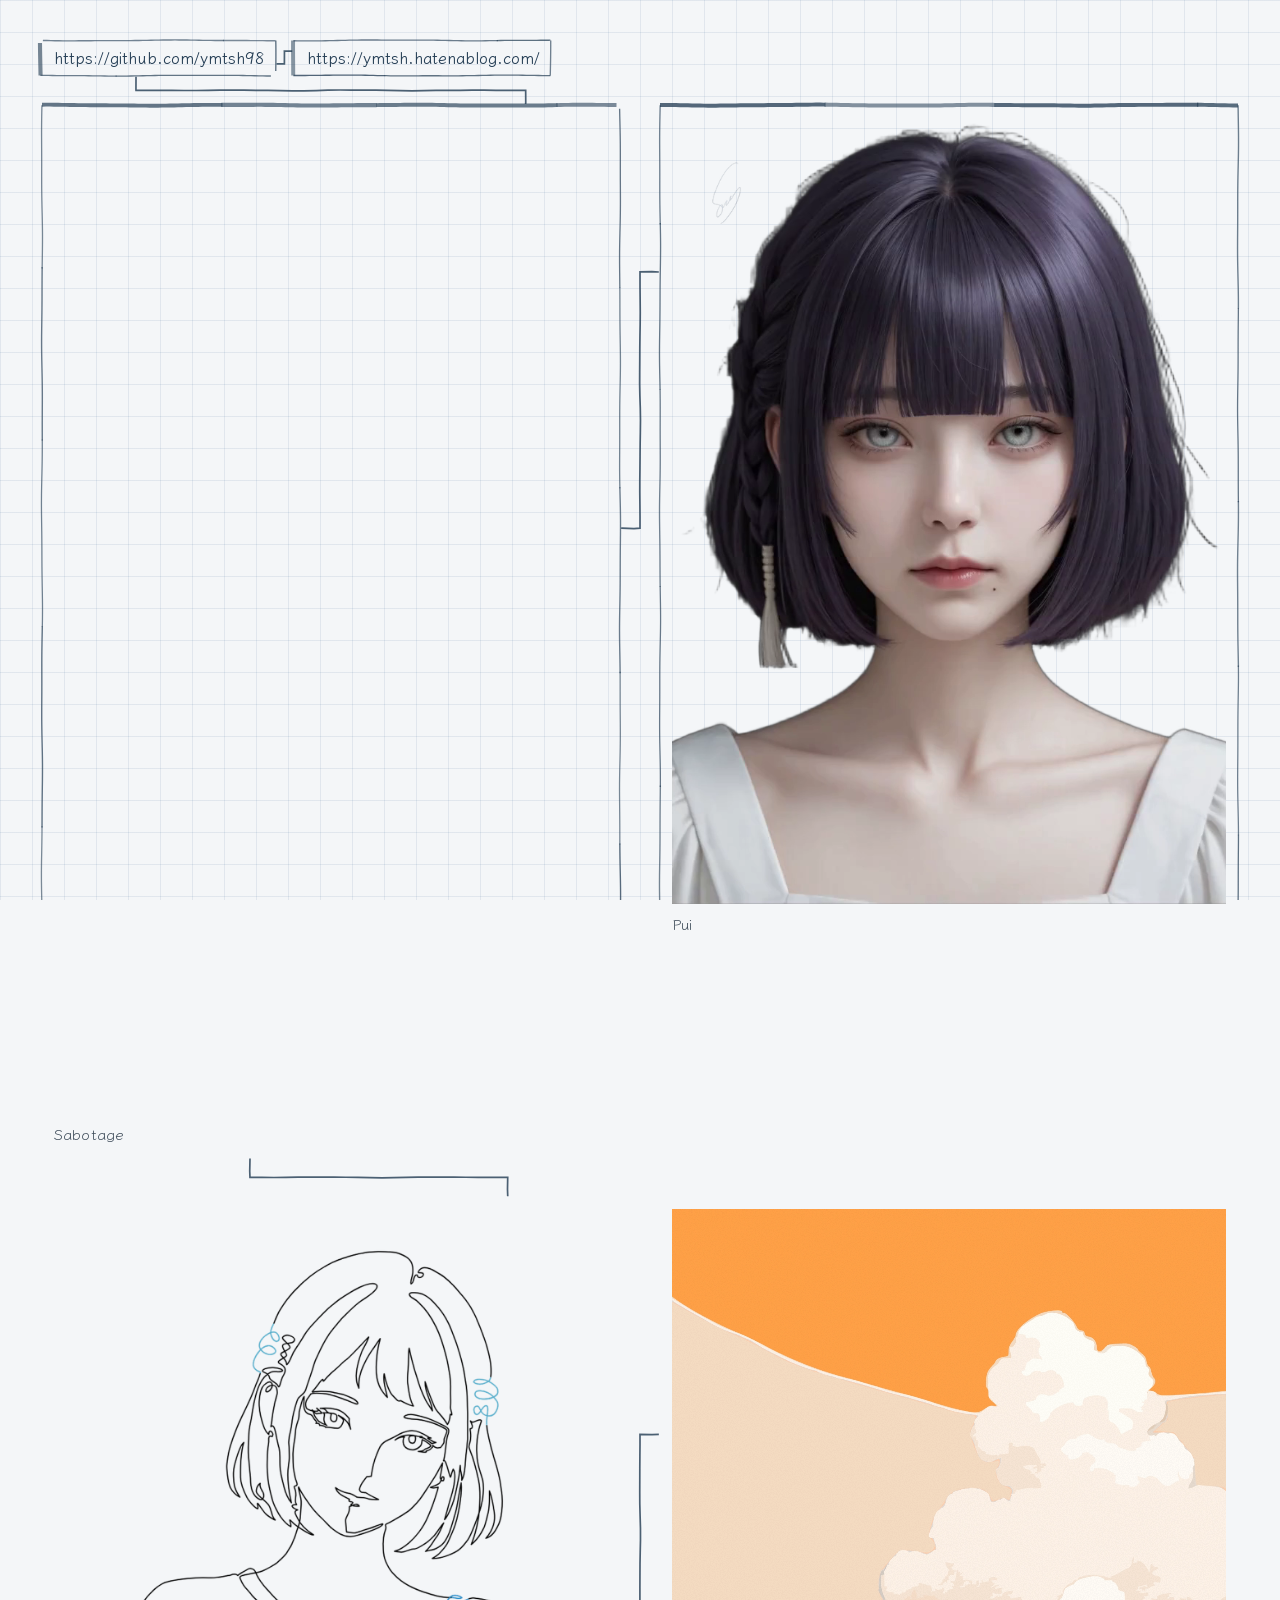
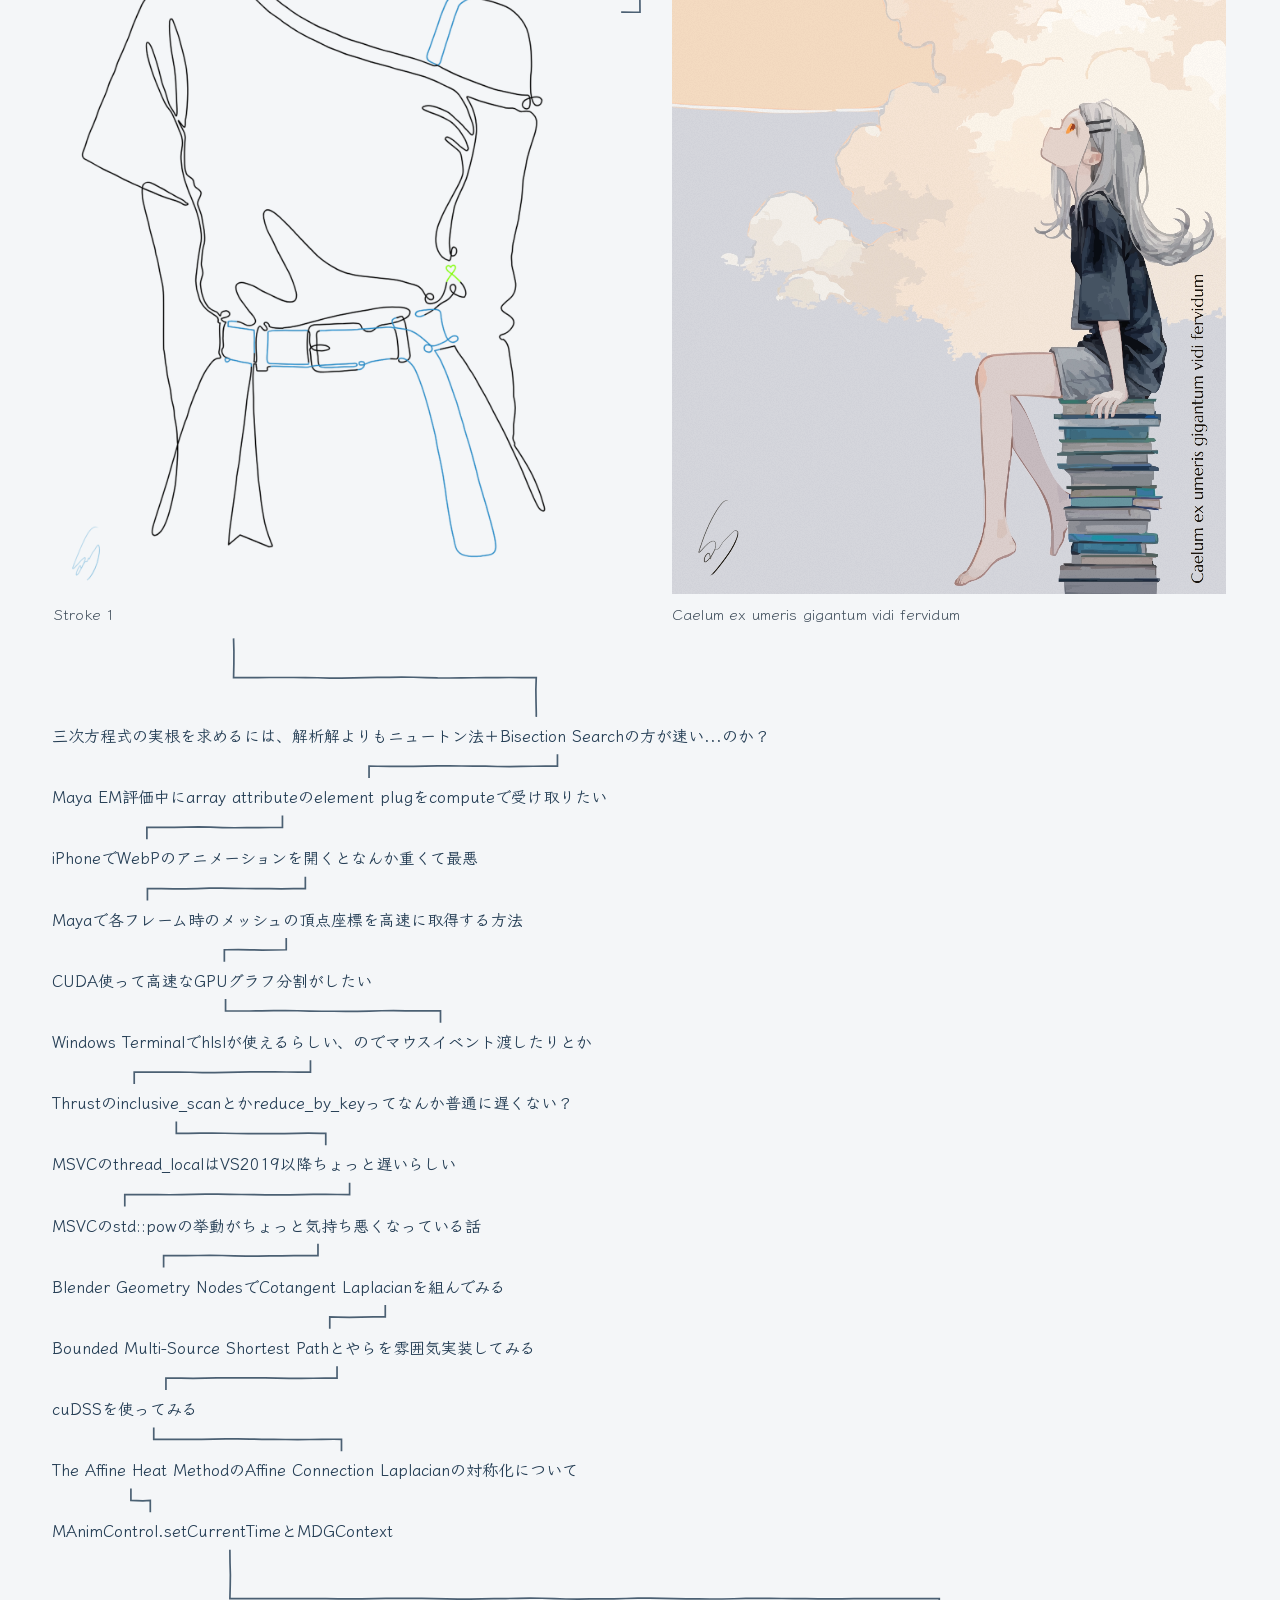
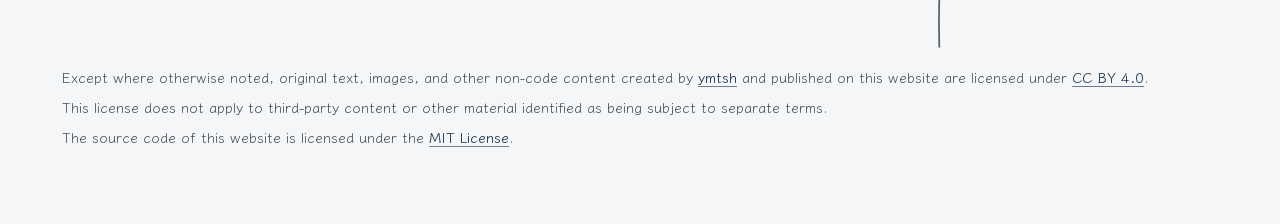
<file: index.html>
<!DOCTYPE html>
<html lang="ja">
<head>
  <meta charset="UTF-8">
  <meta name="viewport" content="width=device-width, initial-scale=1.0">
  <title>なんかそんな感じで</title>
  <link rel="preconnect" href="https://fonts.googleapis.com">
  <link rel="preconnect" href="https://fonts.gstatic.com" crossorigin>
  <link href="https://fonts.googleapis.com/css2?family=Klee+One:wght@400;600&display=swap" rel="stylesheet">
  <link rel="stylesheet" href="css/style.css?v=20261111-sabotage-9">
  <link rel="stylesheet" href="css/stroke1.css?v=20260803-effect-transition-4">
  <link rel="stylesheet" href="css/fervidum.css?v=20261113-webm-9">
  <link rel="stylesheet" href="css/pui.css?v=20261026-1">
  <script src="js/grid.js" defer></script>
  <script src="js/hand-drawn-frames.js?v=20260803-ballpoint-frames-4" defer></script>
  <script src="js/gallery-layout.js?v=20261113-video-2" defer></script>
  <script src="js/tools-menu.js?v=20260803-tools-menu-1" defer></script>
  <script src="js/box-connections.js?v=20260803-shared-connections-8" defer></script>
  <script src="js/stroke1.js?v=20261121-6" defer></script>
  <script src="js/fervidum.js?v=20261121-6" defer></script>
  <script src="js/pui.js?v=20261121-9" defer></script>
  <script src="images/2026/sabotage-first-frame.js?v=20261111-1" defer></script>
  <script src="js/sabotage.js?v=20261121-6" defer></script>
</head>
<body>
  <canvas class="handDrawnFrames" aria-hidden="true"></canvas>
  <div class="page">
    <nav class="profileLinks" aria-label="プロフィールリンク">
      <a href="https://github.com/ymtsh98" target="_blank" rel="noreferrer">https://github.com/ymtsh98</a>
      <a href="https://ymtsh.hatenablog.com/" target="_blank" rel="noreferrer">https://ymtsh.hatenablog.com/</a>
    </nav>
    <nav id="toolsMenu" class="toolsMenu" aria-label="ツール" hidden>
      <div class="blogLinks">
        <a href="tools/media/gif_webp_to_apng.html">GIF/WebP to APNG</a>
      </div>
    </nav>
    <main class="gallery">
      <article class="tile sabotageTile">
        <div class="image sabotage">
          <canvas class="sabotageView" role="img" aria-label="sabotage" hidden></canvas>
          <span class="puiViewerStatus" role="status" hidden>Loading Media ...</span>
        </div>
        <p class="photoNote">Sabotage</p>
      </article>
      <article class="tile puiTile">
        <div class="puiMedia">
          <video class="image pui"
                 src="images/2026/pui.webm"
                 preload="metadata"
                 muted
                 playsinline
                 aria-label="pui"></video>
          <canvas class="image puiDisplay" tabindex="0" aria-label="pui 4DGS"></canvas>
          <canvas class="puiViewer" aria-hidden="true" hidden></canvas>
          <span class="puiViewerStatus" role="status" hidden></span>
        </div>
        <p class="photoNote">Pui</p>
      </article>
      <article class="tile stroke1Tile">
        <img class="image stroke1"
             src="images/2026/stroke1.png"
             data-stroke-hover-src="images/2026/stroke1.apng"
             alt="Stroke 1">
        <p class="photoNote">Stroke 1</p>
      </article>
      <article class="tile fervidumTile">
        <div class="fervidumMedia">
          <img class="image fervidumPoster"
               src="images/2026/fervidum.webp"
               width="1350" height="2400" alt="fervidum">
          <video class="image fervidum"
                 data-fervidum-src="images/2026/fervidum.webm"
                 width="1350" height="2400"
                 preload="metadata" muted playsinline aria-hidden="true"></video>
        </div>
        <p class="photoNote">Caelum ex umeris gigantum vidi fervidum</p>
      </article>
    </main>
    <main class="gallery blogGallery">
      <nav class="blogLinks" aria-label="ブログリンク">
        <a href="blogs/2026/fast_poly_roots/index.html">三次方程式の実根を求めるには、解析解よりもニュートン法＋Bisection Searchの方が速い...のか？</a>
      </nav>
      <nav class="blogLinks" aria-label="ブログリンク">
        <a href="https://ymtsh.hatenablog.com/entry/2026/09/09/012059" target="_blank" rel="noreferrer">Maya EM評価中にarray attributeのelement plugをcomputeで受け取りたい</a>
      </nav>
      <nav class="blogLinks" aria-label="ブログリンク">
        <a href="https://ymtsh.hatenablog.com/entry/2026/08/03/020944" target="_blank" rel="noreferrer">iPhoneでWebPのアニメーションを開くとなんか重くて最悪</a>
      </nav>
      <nav class="blogLinks" aria-label="ブログリンク">
        <a href="https://ymtsh.hatenablog.com/entry/2026/07/27/233043" target="_blank" rel="noreferrer">Mayaで各フレーム時のメッシュの頂点座標を高速に取得する方法</a>
      </nav>
      <nav class="blogLinks" aria-label="ブログリンク">
        <a href="https://ymtsh.hatenablog.com/entry/2026/07/10/183621" target="_blank" rel="noreferrer">CUDA使って高速なGPUグラフ分割がしたい</a>
      </nav>
      <nav class="blogLinks" aria-label="ブログリンク">
        <a href="https://ymtsh.hatenablog.com/entry/2026/06/27/201225" target="_blank" rel="noreferrer">Windows Terminalでhlslが使えるらしい、のでマウスイベント渡したりとか</a>
      </nav>
      <nav class="blogLinks" aria-label="ブログリンク">
        <a href="https://ymtsh.hatenablog.com/entry/2026/06/24/232332" target="_blank" rel="noreferrer">Thrustのinclusive_scanとかreduce_by_keyってなんか普通に遅くない？</a>
      </nav>
      <nav class="blogLinks" aria-label="ブログリンク">
        <a href="https://ymtsh.hatenablog.com/entry/2025/12/03/000237" target="_blank" rel="noreferrer">MSVCのthread_localはVS2019以降ちょっと遅いらしい</a>
      </nav>
      <nav class="blogLinks" aria-label="ブログリンク">
        <a href="https://ymtsh.hatenablog.com/entry/2025/10/18/030516" target="_blank" rel="noreferrer">MSVCのstd::powの挙動がちょっと気持ち悪くなっている話</a>
      </nav>
      <nav class="blogLinks" aria-label="ブログリンク">
        <a href="https://ymtsh.hatenablog.com/entry/2025/08/22/004356" target="_blank" rel="noreferrer">Blender Geometry NodesでCotangent Laplacianを組んでみる</a>
      </nav>
      <nav class="blogLinks" aria-label="ブログリンク">
        <a href="https://ymtsh.hatenablog.com/entry/2025/08/17/215422" target="_blank" rel="noreferrer">Bounded Multi-Source Shortest Pathとやらを雰囲気実装してみる</a>
      </nav>
      <nav class="blogLinks" aria-label="ブログリンク">
        <a href="https://ymtsh.hatenablog.com/entry/2025/07/26/131420" target="_blank" rel="noreferrer">cuDSSを使ってみる</a>
      </nav>
      <nav class="blogLinks" aria-label="ブログリンク">
        <a href="https://ymtsh.hatenablog.com/entry/2025/07/26/003903" target="_blank" rel="noreferrer">The Affine Heat MethodのAffine Connection Laplacianの対称化について</a>
      </nav>
      <nav class="blogLinks" aria-label="ブログリンク">
        <a href="https://ymtsh.hatenablog.com/entry/2025/02/25/201658" target="_blank" rel="noreferrer">MAnimControl.setCurrentTimeとMDGContext</a>
      </nav>
    </main>
    <footer class="siteFooter">
      <p>Except where otherwise noted, original text, images, and other non-code content created by <a href="https://github.com/ymtsh98">ymtsh</a> and published on this website are licensed under <a href="https://creativecommons.org/licenses/by/4.0/" target="_blank" rel="license noreferrer">CC BY 4.0</a>.</p>
      <p>This license does not apply to third-party content or other material identified as being subject to separate terms.</p>
      <p>The source code of this website is licensed under the <a href="license.html">MIT License</a>.</p>
    </footer>
  </div>
</body>
</html>
</file>
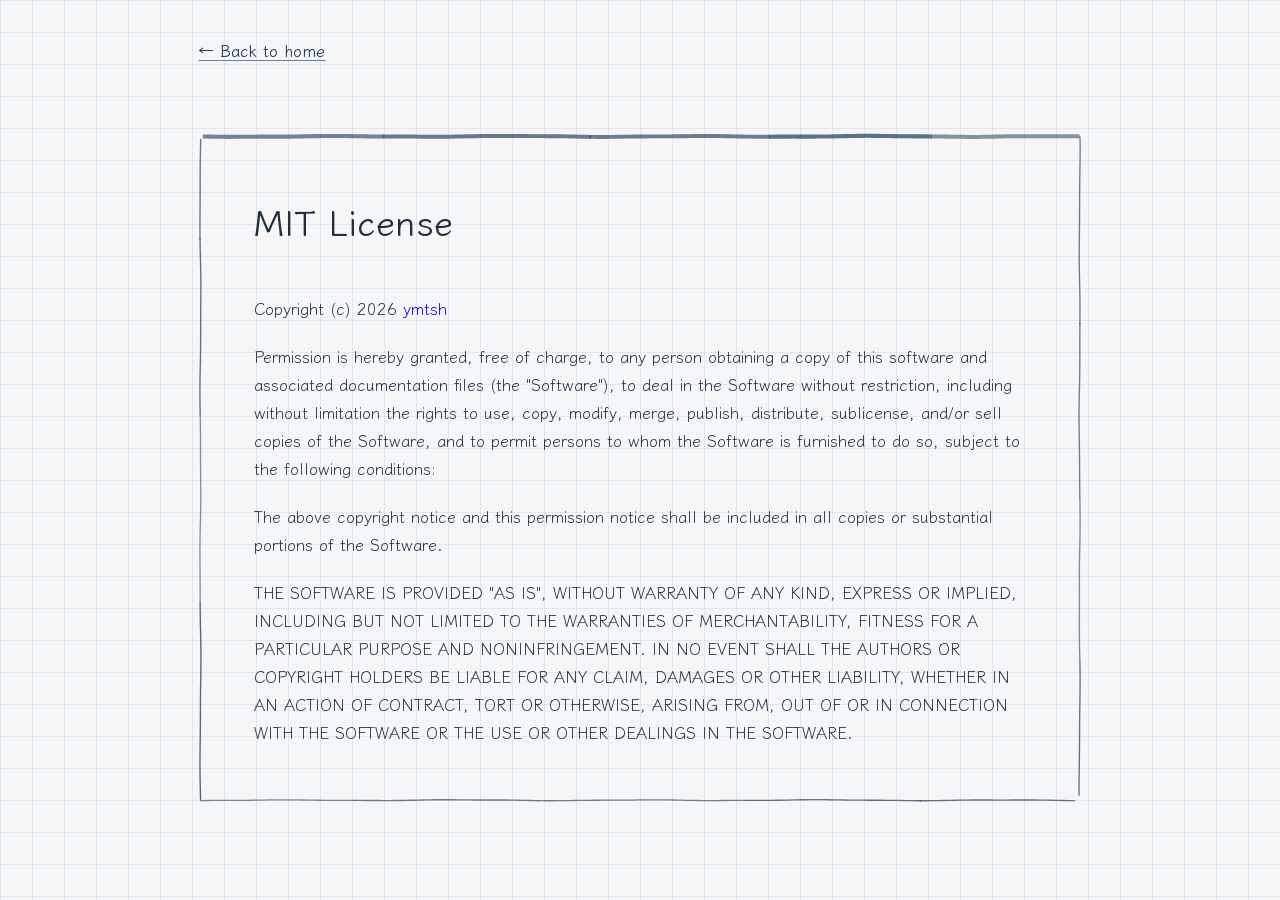
<file: license.html>
<!DOCTYPE html>
<html lang="en">
<head>
  <meta charset="UTF-8">
  <meta name="viewport" content="width=device-width, initial-scale=1.0">
  <title>MIT License</title>

  <link rel="preconnect" href="https://fonts.googleapis.com">
  <link rel="preconnect" href="https://fonts.gstatic.com" crossorigin>
  <link href="https://fonts.googleapis.com/css2?family=Klee+One:wght@400;600&display=swap" rel="stylesheet">
  <link rel="stylesheet" href="css/style.css?v=20260803-ballpoint-frames-3">
  <script src="js/hand-drawn-frames.js?v=20260803-ballpoint-frames-4" defer></script>
</head>
<body>
  <canvas class="handDrawnFrames" aria-hidden="true"></canvas>
  <main class="page licensePage">
    <a class="backLink" href="index.html">&larr; Back to home</a>
    <article class="licenseContent contentFrame">
      <h1>MIT License</h1>
      <p>Copyright (c) 2026 <a href="https://github.com/ymtsh98">ymtsh</a></p>
      <p>Permission is hereby granted, free of charge, to any person obtaining a copy of this software and associated documentation files (the "Software"), to deal in the Software without restriction, including without limitation the rights to use, copy, modify, merge, publish, distribute, sublicense, and/or sell copies of the Software, and to permit persons to whom the Software is furnished to do so, subject to the following conditions:</p>
      <p>The above copyright notice and this permission notice shall be included in all copies or substantial portions of the Software.</p>
      <p>THE SOFTWARE IS PROVIDED "AS IS", WITHOUT WARRANTY OF ANY KIND, EXPRESS OR IMPLIED, INCLUDING BUT NOT LIMITED TO THE WARRANTIES OF MERCHANTABILITY, FITNESS FOR A PARTICULAR PURPOSE AND NONINFRINGEMENT. IN NO EVENT SHALL THE AUTHORS OR COPYRIGHT HOLDERS BE LIABLE FOR ANY CLAIM, DAMAGES OR OTHER LIABILITY, WHETHER IN AN ACTION OF CONTRACT, TORT OR OTHERWISE, ARISING FROM, OUT OF OR IN CONNECTION WITH THE SOFTWARE OR THE USE OR OTHER DEALINGS IN THE SOFTWARE.</p>
    </article>
  </main>
</body>
</html>
</file>
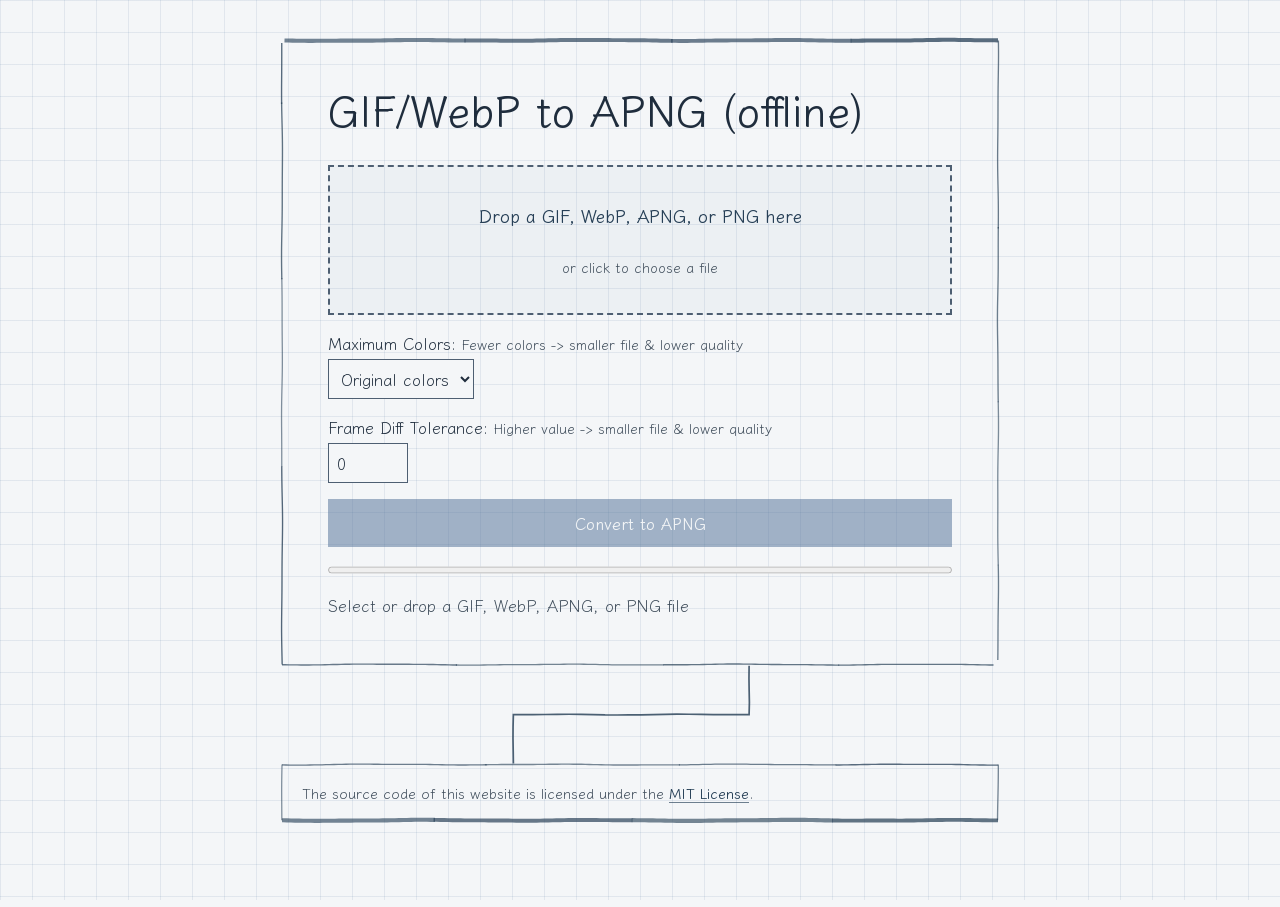
<file: tools/media/gif_webp_to_apng.html>
<!doctype html>
<html lang="en">
<head>
  <meta charset="utf-8">
  <meta name="viewport" content="width=device-width, initial-scale=1">
  <meta name="color-scheme" content="light">
  <title>GIF/WebP to APNG</title>
  <link rel="preconnect" href="https://fonts.googleapis.com">
  <link rel="preconnect" href="https://fonts.gstatic.com" crossorigin>
  <link href="https://fonts.googleapis.com/css2?family=Klee+One:wght@400;600&display=swap" rel="stylesheet">
  <link rel="stylesheet" href="../../css/style.css?v=20261115-apng-drop-file">
  <script src="../../js/box-connections.js?v=20260803-shared-connections-8" defer></script>
  <script src="../../js/hand-drawn-frames.js?v=20260803-ballpoint-frames-4" defer></script>
</head>
<body>
  <canvas class="handDrawnFrames" aria-hidden="true"></canvas>
  <div class="page toolPage">
    <main class="toolContent contentFrame">
      <h1>GIF/WebP to APNG (offline)</h1>
      <br />
      <div class="controls">
        <label id="dropZone" class="dropZone disabled" for="fileInput">
          <input id="fileInput" type="file" accept="image/gif,image/webp,image/png,image/apng,.gif,.webp,.png,.apng" disabled>
          <span class="dropTitle">Drop a GIF, WebP, APNG, or PNG here</span>
          <span class="dropHint">or click to choose a file</span>
        </label>
        <div class="encodingOptions">
          <div>
            <div><label for="colorLimit">Maximum Colors:</label> <span id="colorLimitHint">Fewer colors -&gt; smaller file & lower quality</span></div>
            <select id="colorLimit" aria-describedby="colorLimitHint" disabled>
              <option value="0">Original colors</option>
              <option value="256">256</option>
              <option value="128">128</option>
              <option value="64">64</option>
              <option value="32">32</option>
              <option value="16">16</option>
              <option value="8">8</option>
              <option value="4">4</option>
            </select>
          </div>
          <div>
            <div><label for="tolerance">Frame Diff Tolerance:</label> <span id="toleranceHint">Higher value -&gt; smaller file & lower quality</span></div>
            <input id="tolerance" type="number" min="0" max="255" step="1" value="0" aria-describedby="toleranceHint" disabled>
          </div>
        </div>
        <button id="convertButton" type="button" disabled>Convert to APNG</button>
        <progress id="progress" max="100" value="0"></progress>
      </div>

      <p id="status" role="status" aria-live="polite">Checking browser support</p>

      <section id="result" hidden>
        <img id="preview" alt="Converted APNG preview">
        <a id="downloadLink" class="download" download>Download APNG</a>
        <p id="details" class="details"></p>
      </section>
    </main>

    <footer class="siteFooter">
      <p>The source code of this website is licensed under the <a href="../../license.html">MIT License</a>.</p>
    </footer>
  </div>

  <script id="workerCode" type="text/worker">
    const encoder = new TextEncoder();
    const crcTable = makeCrcTable();
    const signature = new Uint8Array([
      137, 80, 78, 71, 13, 10, 26, 10
    ]);
    const colorBinCount = 1 + 17 * 32 ** 3;
    const filterCosts = Uint8Array.from({ length: 256 }, (_, value) => Math.min(value, 256 - value));
    const decodedFrameCacheBytes = 64 * 1024 * 1024;
    const rgbaCopyOptions = { format: "RGBA", colorSpace: "srgb" };
    let kernelsPromise;
    let rgbaCopySupport;

    async function loadKernels(url) {
      try {
        const response = await fetch(url);

        if (!response.ok) {
          return null;
        }

        const { instance } = await WebAssembly.instantiate(await response.arrayBuffer());
        return instance.exports;
      } catch {
        return null;
      }
    }

    function getKernelBuffer(kernels, size) {
      const offset = kernels.__heap_base.value;
      const required = offset + size - kernels.memory.buffer.byteLength;

      if (required > 0) {
        kernels.memory.grow(Math.ceil(required / 65536));
      }

      return offset;
    }

    function getUint24(view, offset) {
      return view.getUint8(offset)
        | view.getUint8(offset + 1) << 8
        | view.getUint8(offset + 2) << 16;
    }

    function getWebpInfo(buffer) {
      const data = new Uint8Array(buffer);
      const view = new DataView(buffer);
      const frames = [];
      let loop = 0;
      let offset = 12;

      while (offset + 8 <= data.length) {
        const name = String.fromCharCode(
          data[offset],
          data[offset + 1],
          data[offset + 2],
          data[offset + 3]
        );
        const size = view.getUint32(offset + 4, true);
        const start = offset + 8;

        if (name === "ANIM" && size >= 6) {
          loop = view.getUint16(start + 4, true);
        } else if (name === "ANMF" && size >= 16) {
          const flags = view.getUint8(start + 15);

          frames.push({
            x: getUint24(view, start) * 2,
            y: getUint24(view, start + 3) * 2,
            width: getUint24(view, start + 6) + 1,
            height: getUint24(view, start + 9) + 1,
            reset: (flags & 1) === 1
          });
        }

        offset += 8 + size + (size & 1);
      }

      return { loop, frames };
    }

    function getPngInfo(buffer) {
      const bytes = new Uint8Array(buffer);

      if (!signature.every((value, index) => bytes[index] === value)) {
        throw new Error("Invalid PNG file");
      }

      const view = new DataView(buffer);
      const delays = [];
      let frameCount = 0;
      let loop = 0;
      let hasPoster = false;

      for (let offset = signature.length; offset + 12 <= bytes.length;) {
        const length = view.getUint32(offset);
        const name = String.fromCharCode(...bytes.subarray(offset + 4, offset + 8));
        const start = offset + 8;
        const next = start + length + 4;

        if (next > bytes.length) {
          throw new Error("Incomplete PNG file");
        }

        if (name === "acTL" && length === 8) {
          frameCount = view.getUint32(start);
          loop = view.getUint32(start + 4);
        } else if (name === "fcTL" && length === 26) {
          delays.push([view.getUint16(start + 20), view.getUint16(start + 22)]);
        } else if (name === "IDAT" && frameCount && delays.length === 0) {
          hasPoster = true;
        } else if (name === "IEND") {
          break;
        }

        offset = next;
      }

      return { loop, frameCount, delays, hasPoster };
    }

    function skipGifBlocks(data, offset) {
      let next = offset;

      while (next < data.length) {
        const size = data[next];
        next += 1;

        if (size === 0) {
          break;
        }

        next += size;
      }

      return next;
    }

    function getGifInfo(buffer) {
      const data = new Uint8Array(buffer);
      const view = new DataView(buffer);
      const frames = [];
      let loop = 0;
      let disposal = 0;
      let offset = 13;
      const packed = data[10];

      if (packed & 0x80) {
        offset += 3 * 2 ** ((packed & 0x07) + 1);
      }

      while (offset < data.length) {
        const block = data[offset];

        if (block === 0x3b) {
          break;
        }

        if (block === 0x2c) {
          const x = view.getUint16(offset + 1, true);
          const y = view.getUint16(offset + 3, true);
          const width = view.getUint16(offset + 5, true);
          const height = view.getUint16(offset + 7, true);
          const imagePacked = data[offset + 9];

          frames.push({
            x,
            y,
            width,
            height,
            reset: disposal === 2 || disposal === 3
          });

          disposal = 0;
          offset += 10;

          if (imagePacked & 0x80) {
            offset += 3 * 2 ** ((imagePacked & 0x07) + 1);
          }

          offset += 1;
          offset = skipGifBlocks(data, offset);
          continue;
        }

        if (block === 0x21) {
          const label = data[offset + 1];

          if (label === 0xf9) {
            disposal = (data[offset + 3] >> 2) & 0x07;
            offset += 8;
            continue;
          }

          if (label === 0xff) {
            const size = data[offset + 2];
            const start = offset + 3;
            const name = String.fromCharCode(...data.subarray(start, start + size));
            let next = start + size;

            while (next < data.length) {
              const blockSize = data[next];
              next += 1;

              if (blockSize === 0) {
                break;
              }

              if (
                (name === "NETSCAPE2.0" || name === "ANIMEXTS1.0")
                && blockSize >= 3
                && data[next] === 1
              ) {
                const count = data[next + 1] | data[next + 2] << 8;
                loop = count === 0 ? 0 : count + 1;
              }

              next += blockSize;
            }

            offset = next;
            continue;
          }

          if (label === 0x01) {
            const size = data[offset + 2];
            offset = skipGifBlocks(data, offset + 3 + size);
            disposal = 0;
            continue;
          }

          offset = skipGifBlocks(data, offset + 2);
          continue;
        }

        break;
      }

      return { loop, frames };
    }

    function getFrameRect(index, frames, width, height) {
      if (index === 0 || !frames[index]) {
        return { x: 0, y: 0, width, height };
      }

      const current = frames[index];
      let left = current.x;
      let top = current.y;
      let right = current.x + current.width;
      let bottom = current.y + current.height;
      const previous = frames[index - 1];

      if (previous && previous.reset) {
        left = Math.min(left, previous.x);
        top = Math.min(top, previous.y);
        right = Math.max(right, previous.x + previous.width);
        bottom = Math.max(bottom, previous.y + previous.height);
      }

      left = Math.max(0, Math.min(left, width - 1));
      top = Math.max(0, Math.min(top, height - 1));
      right = Math.max(left + 1, Math.min(right, width));
      bottom = Math.max(top + 1, Math.min(bottom, height));

      return {
        x: left,
        y: top,
        width: right - left,
        height: bottom - top
      };
    }

    function makeCrcTable() {
      const table = new Uint32Array(256);

      for (let index = 0; index < 256; index += 1) {
        let value = index;

        for (let bit = 0; bit < 8; bit += 1) {
          value = value & 1
            ? 0xedb88320 ^ (value >>> 1)
            : value >>> 1;
        }

        table[index] = value >>> 0;
      }

      return table;
    }

    function getCrc(type, data) {
      let value = 0xffffffff;

      for (let index = 0; index < type.length; index += 1) {
        value = crcTable[(value ^ type[index]) & 0xff] ^ (value >>> 8);
      }

      for (let index = 0; index < data.length; index += 1) {
        value = crcTable[(value ^ data[index]) & 0xff] ^ (value >>> 8);
      }

      return (value ^ 0xffffffff) >>> 0;
    }

    function makeChunk(name, data) {
      const type = encoder.encode(name);
      const chunk = new Uint8Array(data.length + 12);
      const view = new DataView(chunk.buffer);

      view.setUint32(0, data.length);
      chunk.set(type, 4);
      chunk.set(data, 8);
      view.setUint32(data.length + 8, getCrc(type, data));

      return chunk;
    }

    function makeHeader(width, height, bitDepth, colorType) {
      const data = new Uint8Array(13);
      const view = new DataView(data.buffer);

      view.setUint32(0, width);
      view.setUint32(4, height);
      data[8] = bitDepth;
      data[9] = colorType;

      return makeChunk("IHDR", data);
    }

    function makeAnimation(frameCount, loop) {
      const data = new Uint8Array(8);
      const view = new DataView(data.buffer);

      view.setUint32(0, frameCount);
      view.setUint32(4, loop);

      return makeChunk("acTL", data);
    }

    function getGreatestDivisor(left, right) {
      let first = left;
      let second = right;

      while (second !== 0) {
        const next = first % second;
        first = second;
        second = next;
      }

      return first;
    }

    function getDelay(value) {
      const delay = Math.max(0, Math.round(value));

      if (delay <= 65535) {
        return [delay, 1000];
      }

      const divisor = getGreatestDivisor(delay, 1000);
      const numerator = delay / divisor;
      const denominator = 1000 / divisor;

      if (numerator <= 65535) {
        return [numerator, denominator];
      }

      const scaledDenominator = Math.max(1, Math.floor(65535 * 1000 / delay));
      const scaledNumerator = Math.min(65535, Math.round(delay * scaledDenominator / 1000));

      return [scaledNumerator, scaledDenominator];
    }

    function makeFrame(sequence, rect, delay, blend) {
      const data = new Uint8Array(26);
      const view = new DataView(data.buffer);

      view.setUint32(0, sequence);
      view.setUint32(4, rect.width);
      view.setUint32(8, rect.height);
      view.setUint32(12, rect.x);
      view.setUint32(16, rect.y);
      view.setUint16(20, delay[0]);
      view.setUint16(22, delay[1]);
      data[24] = 0;
      data[25] = blend;

      return makeChunk("fcTL", data);
    }

    function getDifferenceRect(previous, current, width, height, tolerance) {
      const previousWords = new Uint32Array(previous.buffer, previous.byteOffset, previous.length / 4);
      const currentWords = new Uint32Array(current.buffer, current.byteOffset, current.length / 4);
      let left = width;
      let top = height;
      let right = -1;
      let bottom = -1;

      for (let y = 0; y < height; y += 1) {
        const row = y * width;

        for (let x = 0; x < width; x += 1) {
          const index = row + x;
          const offset = index * 4;

          if (
            previousWords[index] !== currentWords[index]
            && (tolerance === 0
              || Math.abs(previous[offset] - current[offset]) > tolerance
              || Math.abs(previous[offset + 1] - current[offset + 1]) > tolerance
              || Math.abs(previous[offset + 2] - current[offset + 2]) > tolerance
              || Math.abs(previous[offset + 3] - current[offset + 3]) > tolerance)
          ) {
            left = Math.min(left, x);
            top = Math.min(top, y);
            right = Math.max(right, x);
            bottom = Math.max(bottom, y);
          }
        }
      }

      if (right < 0) {
        return null;
      }

      return {
        x: left,
        y: top,
        width: right - left + 1,
        height: bottom - top + 1
      };
    }

    function getColor(pixels, offset) {
      return (pixels[offset] | pixels[offset + 1] << 8
        | pixels[offset + 2] << 16 | pixels[offset + 3] << 24) >>> 0;
    }

    function getColorBin(color) {
      const alpha = color >>> 24;

      if (alpha === 0) {
        return 0;
      }

      const alphaBin = alpha === 255 ? 16 : alpha >> 4;
      return 1 + ((alphaBin << 15) | ((color >>> 3 & 31) << 10)
        | ((color >>> 11 & 31) << 5) | (color >>> 19 & 31));
    }

    function addColorToBins(bins, color, count) {
      const key = getColorBin(color);
      const { counts, red, green, blue, alpha, keys } = bins;

      if (counts[key] === 0) {
        keys.push(key);
      }

      counts[key] += count;
      red[key] += (color & 255) * count;
      green[key] += (color >>> 8 & 255) * count;
      blue[key] += (color >>> 16 & 255) * count;
      alpha[key] += (color >>> 24) * count;
    }

    function collectColors(histogram, pixels) {
      const words = new Uint32Array(pixels.buffer, pixels.byteOffset, pixels.length / 4);
      let { exact, bins } = histogram;
      let index = 0;

      while (exact && index < words.length) {
        const start = index;
        const word = words[index];
        index += 1;

        while (index < words.length && words[index] === word) {
          index += 1;
        }

        const color = getColor(pixels, start * 4);
        exact.set(color, (exact.get(color) || 0) + index - start);

        if (exact.size > 65536) {
          bins = {
            counts: new Float64Array(colorBinCount),
            red: new Float64Array(colorBinCount),
            green: new Float64Array(colorBinCount),
            blue: new Float64Array(colorBinCount),
            alpha: new Float64Array(colorBinCount),
            keys: []
          };

          for (const [entry, count] of exact) {
            addColorToBins(bins, entry, count);
          }

          exact = null;
          histogram.exact = null;
          histogram.bins = bins;
        }
      }

      while (index < words.length) {
        const start = index;
        const word = words[index];
        index += 1;

        while (index < words.length && words[index] === word) {
          index += 1;
        }

        addColorToBins(bins, getColor(pixels, start * 4), index - start);
      }
    }

    function makeColorBox(entries) {
      const sums = [0, 0, 0, 0];
      const squares = [0, 0, 0, 0];
      let count = 0;

      for (const entry of entries) {
        count += entry.count;

        for (let channel = 0; channel < 4; channel += 1) {
          const value = entry.channels[channel];
          sums[channel] += value * entry.count;
          squares[channel] += value * value * entry.count;
        }
      }

      const mean = sums.map((sum) => sum / count);
      let axis = 0;
      let score = -1;

      if (entries.length > 1) {
        for (let channel = 0; channel < 4; channel += 1) {
          const weight = channel === 3 ? 4 : 1;
          const variance = (squares[channel] - sums[channel] * mean[channel]) * weight;

          if (variance > score) {
            axis = channel;
            score = variance;
          }
        }
      }

      return { entries, count, color: getColor(mean.map(Math.round), 0), axis, score };
    }

    function quantizeColors(entries, limit) {
      const groups = [[], [], []];

      for (const entry of entries) {
        const alpha = entry.channels[3];
        const group = alpha === 0 ? 0 : alpha === 255 ? 2 : 1;
        groups[group].push(entry);
      }

      const boxes = groups.filter((group) => group.length > 0).map(makeColorBox);

      while (boxes.length < limit) {
        let split = -1;
        let bestScore = -1;

        for (let index = 0; index < boxes.length; index += 1) {
          if (boxes[index].score > bestScore) {
            split = index;
            bestScore = boxes[index].score;
          }
        }

        if (split < 0) {
          break;
        }

        const { entries, count, axis } = boxes[split];
        entries.sort((left, right) => left.channels[axis] - right.channels[axis]);
        let cut = 1;
        let leftCount = entries[0].count;

        while (cut < entries.length - 1 && leftCount < count / 2) {
          leftCount += entries[cut].count;
          cut += 1;
        }

        boxes[split] = makeColorBox(entries.slice(0, cut));
        boxes.push(makeColorBox(entries.slice(cut)));
      }

      return boxes;
    }

    async function buildPalette(decoder, frameCount, canvas, context, limit, kernels, poster) {
      const histogram = { exact: new Map(), bins: null };
      let frames = null;
      kernels?.resetHistogram();

      function collect(pixels) {
        if (kernels) {
          const offset = getKernelBuffer(kernels, pixels.byteLength);
          new Uint8Array(kernels.memory.buffer, offset, pixels.byteLength).set(pixels);
          kernels.collectPixels(offset, pixels.length / 4);
        } else {
          collectColors(histogram, pixels);
        }
      }

      if (poster) {
        collect(poster.pixels);
      }

      for (let index = 0; index < frameCount; index += 1) {
        report(index / frameCount / 2, index, frameCount, "palette");
        const frame = await readFrame(decoder, index, canvas, context);
        const { pixels } = frame;

        if (index === 0 && pixels.byteLength * frameCount <= decodedFrameCacheBytes) {
          frames = [];
        }

        frames?.push(frame);
        collect(pixels);
      }

      const { colors, mapColor } = kernels
        ? readKernelPalette(kernels, limit)
        : getJavaScriptPalette(histogram, limit);
      const unique = [...new Set(colors)].sort((left, right) => (left >>> 24) - (right >>> 24));
      const count = unique.length;
      const bitDepth = count <= 2 ? 1 : count <= 4 ? 2 : count <= 16 ? 4 : 8;
      const indices = new Map(unique.map((color, index) => [color, index]));

      return { palette: { colors: unique, mapColor, indices, bitDepth }, frames };
    }

    function readKernelPalette(kernels, limit) {
      const signedSize = kernels.getHistogramSize();
      const size = Math.abs(signedSize);
      const mapped = signedSize < 0 || size > limit;
      const colorBytes = limit * 4;
      const mappingBytes = mapped ? size * 8 : 0;
      const workspaceBytes = mapped ? kernels.getPaletteWorkspaceSize() : 0;
      const offset = getKernelBuffer(kernels, colorBytes + mappingBytes + workspaceBytes);
      const mappingOffset = offset + colorBytes;
      const count = kernels.buildPalette(limit, offset, mappingOffset, mappingOffset + mappingBytes);
      const colors = new Uint32Array(kernels.memory.buffer, offset, count);
      let mapColor = null;

      if (mapped) {
        const mapping = new Uint32Array(kernels.memory.buffer, mappingOffset, size * 2);

        if (signedSize < 0) {
          const lookup = new Uint32Array(colorBinCount);

          for (let index = 0; index < mapping.length; index += 2) {
            lookup[mapping[index]] = mapping[index + 1];
          }

          mapColor = (color) => lookup[getColorBin(color)];
        } else {
          const lookup = new Map();

          for (let index = 0; index < mapping.length; index += 2) {
            lookup.set(mapping[index], mapping[index + 1]);
          }

          mapColor = (color) => lookup.get(color);
        }
      }

      return { colors, mapColor };
    }

    function getJavaScriptPalette(histogram, limit) {
      const { exact, bins } = histogram;
      let colors;
      let mapColor = null;

      if (exact && exact.size <= limit) {
        colors = exact.keys();
      } else {
        const entries = exact
          ? Array.from(exact, ([key, count]) => ({
            key,
            count,
            channels: [key & 255, key >>> 8 & 255, key >>> 16 & 255, key >>> 24]
          }))
          : bins.keys.map((key) => {
            const count = bins.counts[key];
            const channels = [bins.red[key], bins.green[key], bins.blue[key], bins.alpha[key]];
            return { key, count, channels: channels.map((sum) => sum / count) };
          });

        const boxes = quantizeColors(entries, limit);
        colors = boxes.map((box) => box.color);

        if (exact) {
          const lookup = new Map();

          for (const box of boxes) {
            for (const entry of box.entries) {
              lookup.set(entry.key, box.color);
            }
          }

          mapColor = (color) => lookup.get(color);
        } else {
          const lookup = new Uint32Array(colorBinCount);

          for (const box of boxes) {
            for (const entry of box.entries) {
              lookup[entry.key] = box.color;
            }
          }

          mapColor = (color) => lookup[getColorBin(color)];
        }
      }

      return { colors, mapColor };
    }

    function applyPalette(pixels, mapColor) {
      for (let offset = 0; offset < pixels.length; offset += 4) {
        const color = mapColor(getColor(pixels, offset));
        pixels[offset] = color & 255;
        pixels[offset + 1] = color >>> 8 & 255;
        pixels[offset + 2] = color >>> 16 & 255;
        pixels[offset + 3] = color >>> 24;
      }
    }

    function appendPalette(chunks, colors) {
      const rgb = new Uint8Array(colors.length * 3);
      const alpha = new Uint8Array(colors.length);
      let alphaLength = 0;

      for (let index = 0; index < colors.length; index += 1) {
        const color = colors[index];
        rgb[index * 3] = color & 255;
        rgb[index * 3 + 1] = color >>> 8 & 255;
        rgb[index * 3 + 2] = color >>> 16 & 255;
        alpha[index] = color >>> 24;

        if (alpha[index] !== 255) {
          alphaLength = index + 1;
        }
      }

      chunks.push(makeChunk("PLTE", rgb));

      if (alphaLength) {
        chunks.push(makeChunk("tRNS", alpha.subarray(0, alphaLength)));
      }
    }

    function packIndices(pixels, width, height, rowSize, palette) {
      const { bitDepth, indices } = palette;
      const packed = new Uint8Array(rowSize * height);

      for (let y = 0; y < height; y += 1) {
        for (let x = 0; x < width; x += 1) {
          const index = indices.get(getColor(pixels, (y * width + x) * 4));
          const bit = x * bitDepth;
          packed[y * rowSize + (bit >> 3)] |= index << (8 - bitDepth - (bit & 7));
        }
      }

      return packed;
    }

    function getPaeth(left, up, corner) {
      const value = left + up - corner;
      const leftDistance = Math.abs(value - left);
      const upDistance = Math.abs(value - up);
      const cornerDistance = Math.abs(value - corner);

      if (leftDistance <= upDistance && leftDistance <= cornerDistance) {
        return left;
      }

      return upDistance <= cornerDistance ? up : corner;
    }

    function getFilteredValue(filter, value, left, up, corner) {
      if (filter === 0) {
        return value;
      }

      if (filter === 1) {
        return value - left;
      }

      if (filter === 2) {
        return value - up;
      }

      if (filter === 3) {
        return value - Math.floor((left + up) / 2);
      }

      return value - getPaeth(left, up, corner);
    }

    function selectFilter(source, offset, rowSize, byteStride) {
      const previous = offset - rowSize;
      let none = 0;
      let sub = 0;
      let up = 0;
      let average = 0;
      let paeth = 0;

      for (let index = 0; index < rowSize; index += 1) {
        const value = source[offset + index];
        const left = index < byteStride ? 0 : source[offset + index - byteStride];
        const above = previous < 0 ? 0 : source[previous + index];
        const corner = previous < 0 || index < byteStride
          ? 0
          : source[previous + index - byteStride];

        none += filterCosts[value];
        sub += filterCosts[(value - left) & 255];
        up += filterCosts[(value - above) & 255];
        average += filterCosts[(value - ((left + above) >> 1)) & 255];
        paeth += filterCosts[(value - getPaeth(left, above, corner)) & 255];
      }

      const lowest = Math.min(none, sub, up, average, paeth);
      return [none, sub, up, average, paeth].indexOf(lowest);
    }

    function makeFiltered(source, rowSize, height, byteStride) {
      const adaptive = new Uint8Array((rowSize + 1) * height);
      const sub = new Uint8Array(adaptive.length);
      let allSub = true;

      for (let row = 0; row < height; row += 1) {
        const offset = row * rowSize;
        const previous = offset - rowSize;
        const output = row * (rowSize + 1);
        const filter = selectFilter(source, offset, rowSize, byteStride);
        adaptive[output] = filter;
        sub[output] = 1;
        allSub &&= filter === 1;

        for (let index = 0; index < rowSize; index += 1) {
          const value = source[offset + index];
          const left = index < byteStride ? 0 : source[offset + index - byteStride];
          sub[output + index + 1] = value - left;

          const up = previous < 0 ? 0 : source[previous + index];
          const corner = previous < 0 || index < byteStride
            ? 0
            : source[previous + index - byteStride];

          adaptive[output + index + 1] = getFilteredValue(
            filter,
            value,
            left,
            up,
            corner
          );
        }
      }

      return { adaptive, sub: allSub ? null : sub };
    }

    async function compressData(data) {
      const stream = new CompressionStream("deflate");
      const writer = stream.writable.getWriter();
      const compressed = new Response(stream.readable).arrayBuffer();
      const [, buffer] = await Promise.all([writer.write(data).then(() => writer.close()), compressed]);
      return new Uint8Array(buffer);
    }

    async function runCompression(event) {
      try {
        const compressed = await compressData(event.data);
        postMessage(compressed, [compressed.buffer]);
      } catch {
        postMessage(null);
      }
    }

    function createCompressionWorker() {
      const source = compressData.toString() + "\nself.onmessage = " + runCompression.toString();
      const url = URL.createObjectURL(new Blob([source], { type: "text/javascript" }));

      try {
        return new Worker(url);
      } catch {
        return null;
      } finally {
        URL.revokeObjectURL(url);
      }
    }

    function compressInWorker(worker, data) {
      return new Promise((resolve) => {
        worker.onmessage = (event) => resolve(event.data);
        worker.onerror = () => resolve(null);
        worker.onmessageerror = () => resolve(null);

        try {
          const buffer = data.slice().buffer;
          worker.postMessage(buffer, [buffer]);
        } catch {
          resolve(null);
        }
      });
    }

    function filterWithKernels(kernels, source, rowSize, height, byteStride) {
      const outputSize = (rowSize + 1) * height;
      const offset = getKernelBuffer(kernels, source.byteLength + outputSize * 2);
      const adaptiveOffset = offset + source.byteLength;
      const subOffset = adaptiveOffset + outputSize;
      const buffer = kernels.memory.buffer;
      new Uint8Array(buffer, offset, source.byteLength).set(source);
      const allSub = kernels.filterRows(offset, rowSize, height, byteStride, adaptiveOffset, subOffset);

      return {
        adaptive: new Uint8Array(buffer, adaptiveOffset, outputSize),
        sub: allSub ? null : new Uint8Array(buffer, subOffset, outputSize)
      };
    }

    async function compressFrame(frame, rowSize, height, byteStride, kernels, compression) {
      const { adaptive, sub } = kernels
        ? filterWithKernels(kernels, frame, rowSize, height, byteStride)
        : makeFiltered(frame, rowSize, height, byteStride);
      let pending = null;

      if (sub && sub.byteLength >= 64 * 1024 && navigator.hardwareConcurrency > 1) {
        if (compression.worker === undefined) {
          compression.worker = createCompressionWorker();
        }

        if (compression.worker) {
          pending = compressInWorker(compression.worker, sub);
        }
      }

      const primary = await compressData(adaptive);

      if (!sub) {
        return primary;
      }

      let alternative = pending ? await pending : null;

      if (!alternative) {
        if (pending) {
          compression.worker.terminate();
          compression.worker = null;
        }

        alternative = await compressData(sub);
      }

      return primary.length <= alternative.length ? primary : alternative;
    }

    function appendImage(chunks, data) {
      const size = 1024 * 1024;

      for (let offset = 0; offset < data.length; offset += size) {
        chunks.push(makeChunk("IDAT", data.subarray(offset, offset + size)));
      }
    }

    function appendFrame(chunks, data, sequence) {
      const size = 1024 * 1024;
      let next = sequence;

      for (let offset = 0; offset < data.length; offset += size) {
        const part = data.subarray(offset, offset + size);
        const frame = new Uint8Array(part.length + 4);
        const view = new DataView(frame.buffer);

        view.setUint32(0, next);
        frame.set(part, 4);
        chunks.push(makeChunk("fdAT", frame));
        next += 1;
      }

      return next;
    }

    function report(value, index, total, phase) {
      postMessage({
        action: "progress",
        value,
        index,
        total,
        phase
      });
    }

    async function supportsRgbaCopy() {
      let sample;

      try {
        sample = new VideoFrame(new Uint8Array([17, 29, 71, 255]), {
          format: "BGRA",
          codedWidth: 1,
          codedHeight: 1,
          timestamp: 0
        });
        const pixel = new Uint8Array(4);
        await sample.copyTo(pixel, rgbaCopyOptions);
        return pixel[0] === 71 && pixel[1] === 29 && pixel[2] === 17 && pixel[3] === 255;
      } catch {
        return false;
      } finally {
        sample?.close();
      }
    }

    async function readPixels(image, canvas, context) {
      const width = image.displayWidth;
      const height = image.displayHeight;
      const rect = image.visibleRect;
      rgbaCopySupport ??= supportsRgbaCopy();

      if (rect?.width === width && rect.height === height && !image.rotation && !image.flip
        && await rgbaCopySupport) {
        try {
          const pixels = new Uint8Array(width * height * 4);
          await image.copyTo(pixels, rgbaCopyOptions);
          return pixels;
        } catch {}
      }

      if (canvas.width !== width || canvas.height !== height) {
        canvas.width = width;
        canvas.height = height;
      } else {
        context.clearRect(0, 0, width, height);
      }

      context.drawImage(image, 0, 0, width, height);
      const { data } = context.getImageData(0, 0, width, height);

      for (let offset = 0; offset < data.length; offset += 4) {
        if (data[offset + 3] === 0) {
          data[offset] = 0;
          data[offset + 1] = 0;
          data[offset + 2] = 0;
        }
      }

      return data;
    }

    async function readFrame(decoder, index, canvas, context) {
      const { image } = await decoder.decode({ frameIndex: index, completeFramesOnly: true });

      try {
        return {
          width: image.displayWidth,
          height: image.displayHeight,
          delay: Math.round((image.duration || 0) / 1000),
          pixels: await readPixels(image, canvas, context)
        };
      } finally {
        image.close();
      }
    }

    async function readPoster(buffer, canvas, context) {
      const bytes = new Uint8Array(buffer);
      const view = new DataView(buffer);
      const parts = [signature];

      for (let offset = signature.length; offset + 12 <= bytes.length;) {
        const next = offset + view.getUint32(offset) + 12;
        const name = String.fromCharCode(...bytes.subarray(offset + 4, offset + 8));

        if (name !== "acTL" && name !== "fcTL" && name !== "fdAT") {
          parts.push(bytes.subarray(offset, next));
        }

        if (name === "IEND") {
          break;
        }

        offset = next;
      }

      const data = await new Blob(parts).arrayBuffer();
      const decoder = new ImageDecoder({ data, type: "image/png", transfer: [data] });

      try {
        return await readFrame(decoder, 0, canvas, context);
      } finally {
        decoder.close();
      }
    }

    function copyRect(current, previous, width, rect, updatePrevious) {
      const rowSize = rect.width * 4;
      const pixels = new Uint8Array(rowSize * rect.height);

      for (let y = 0; y < rect.height; y += 1) {
        const offset = ((rect.y + y) * width + rect.x) * 4;
        const row = current.subarray(offset, offset + rowSize);
        pixels.set(row, y * rowSize);

        if (updatePrevious) {
          previous.set(row, offset);
        }
      }

      return pixels;
    }

    async function encodePng(decoder, frameCount, info, colorLimit, tolerance, kernels, compression, source) {
      const chunks = [signature];
      const animated = frameCount > 1 || Boolean(info.frameCount);
      const canvas = new OffscreenCanvas(1, 1);
      const context = canvas.getContext("2d", { willReadFrequently: true });
      let poster = info.hasPoster ? await readPoster(source, canvas, context) : null;
      const { palette, frames } = colorLimit
        ? await buildPalette(decoder, frameCount, canvas, context, colorLimit, kernels, poster)
        : { palette: null, frames: null };
      const start = palette ? 0.5 : 0;
      const bitDepth = palette?.bitDepth ?? 8;
      let sequence = 0;
      let width = 0;
      let height = 0;
      let previous = null;

      function compressPixels(pixels, width, height) {
        const rowSize = palette ? Math.ceil(width * bitDepth / 8) : width * 4;
        const bytes = palette ? packIndices(pixels, width, height, rowSize, palette) : pixels;
        return compressFrame(bytes, rowSize, height, palette ? 1 : 4, kernels, compression);
      }

      for (let index = 0; index < frameCount; index += 1) {
        const progress = start + (1 - start) * index / frameCount;
        if (!frames) {
          report(progress, index, frameCount, "decode");
        }
        const { width: frameWidth, height: frameHeight, delay, pixels: current } =
          frames ? frames[index] : await readFrame(decoder, index, canvas, context);

        if (frames) {
          frames[index] = null;
        }

        if (index === 0) {
          width = frameWidth;
          height = frameHeight;
          chunks.push(makeHeader(width, height, bitDepth, palette ? 3 : 6));

          if (palette) {
            appendPalette(chunks, palette.colors);
          }

          if (animated) {
            chunks.push(makeAnimation(frameCount, info.loop));
          }

          if (poster) {
            if (palette?.mapColor) {
              applyPalette(poster.pixels, palette.mapColor);
            }

            appendImage(chunks, await compressPixels(poster.pixels, width, height));
            poster = null;
          }
        }

        if (palette?.mapColor) {
          applyPalette(current, palette.mapColor);
        }

        let rect = {
          x: 0,
          y: 0,
          width,
          height
        };
        let blend = 0;
        let pixels = current;

        if (previous) {
          const difference = getDifferenceRect(previous, current, width, height, tolerance);

          if (difference) {
            rect = difference;
            pixels = copyRect(current, previous, width, rect, tolerance > 0);
          } else {
            rect = {
              x: 0,
              y: 0,
              width: 1,
              height: 1
            };
            blend = palette ? 0 : 1;
            pixels = palette ? previous.subarray(0, 4) : new Uint8Array(4);
          }
        }

        if (animated) {
          chunks.push(makeFrame(sequence, rect, info.delays?.[index] ?? getDelay(delay), blend));
          sequence += 1;
        }

        report(progress, index, frameCount, "encode");
        const compressed = await compressPixels(pixels, rect.width, rect.height);

        if (!previous || tolerance === 0) {
          previous = current;
        }

        report(start + (1 - start) * (index + 1) / frameCount, index, frameCount, "encoded");

        if (index === 0 && !info.hasPoster) {
          appendImage(chunks, compressed);
        } else {
          sequence = appendFrame(chunks, compressed, sequence);
        }
      }

      chunks.push(makeChunk("IEND", new Uint8Array()));
      report(1, frameCount - 1, frameCount, "finish");

      return {
        blob: new Blob(chunks, { type: "image/png" }),
        width,
        height,
        animated
      };
    }

    async function getSupport() {
      const imageDecoder = "ImageDecoder" in self;
      const compressionStream = "CompressionStream" in self;
      const offscreenCanvas = "OffscreenCanvas" in self;
      let gif = false;
      let webp = false;
      let png = false;

      if (imageDecoder) {
        gif = await ImageDecoder.isTypeSupported("image/gif");
        webp = await ImageDecoder.isTypeSupported("image/webp");
        png = await ImageDecoder.isTypeSupported("image/png");
      }

      postMessage({
        action: "support",
        imageDecoder,
        compressionStream,
        offscreenCanvas,
        gif,
        webp,
        png
      });
    }

    async function convertFile(file, type, colorLimit, tolerance, kernelsUrl) {
      postMessage({ action: "reading" });

      kernelsPromise ??= loadKernels(kernelsUrl);
      const buffer = await file.arrayBuffer();
      const info = type === "image/gif"
        ? getGifInfo(buffer)
        : type === "image/webp" ? getWebpInfo(buffer) : getPngInfo(buffer);
      const decoder = new ImageDecoder({
        data: buffer,
        type,
        preferAnimation: true,
        transfer: info.hasPoster ? [] : [buffer]
      });
      const compression = {};

      try {
        await decoder.tracks.ready;
        await decoder.completed;

        const frameCount = decoder.tracks.selectedTrack.frameCount;

        if (info.frameCount && (frameCount !== info.frameCount || info.delays.length !== frameCount)) {
          throw new Error("Could not decode all APNG frames");
        }

        const kernels = await kernelsPromise;
        const encoded = await encodePng(decoder, frameCount, info, colorLimit, tolerance, kernels, compression, buffer);

        postMessage({
          action: "complete",
          blob: encoded.blob,
          width: encoded.width,
          height: encoded.height,
          frameCount,
          animated: encoded.animated,
          loop: info.loop
        });
      } finally {
        compression.worker?.terminate();
        decoder.close();
      }
    }

    self.addEventListener("message", async (event) => {
      const data = event.data;

      if (data.action === "support") {
        await getSupport();
      } else if (data.action === "convert") {
        try {
          await convertFile(data.file, data.type, data.colorLimit, data.tolerance, data.kernelsUrl);
        } catch (error) {
          postMessage({ action: "error", message: error.message });
        }
      }
    });
  </script>
  <script>
    const fileInput = document.getElementById("fileInput");
    const dropZone = document.getElementById("dropZone");
    const dropTitle = dropZone.querySelector(".dropTitle");
    const dropHint = dropZone.querySelector(".dropHint");
    const defaultDropTitle = dropTitle.textContent;
    const colorLimit = document.getElementById("colorLimit");
    const tolerance = document.getElementById("tolerance");
    const convertButton = document.getElementById("convertButton");
    const progress = document.getElementById("progress");
    const status = document.getElementById("status");
    const result = document.getElementById("result");
    const preview = document.getElementById("preview");
    const downloadLink = document.getElementById("downloadLink");
    const details = document.getElementById("details");
    const workerCode = document.getElementById("workerCode");

    let outputUrl = "";
    let worker = null;
    const supportedTypes = new Set();
    let dragDepth = 0;

    function formatBytes(size) {
      if (size < 1024) {
        return `${size} B`;
      }

      if (size < 1024 * 1024) {
        return `${(size / 1024).toFixed(1)} KB`;
      }

      return `${(size / 1024 / 1024).toFixed(1)} MB`;
    }

    function formatLoop(loop) {
      return loop === 0 ? "infinite loop" : `${loop} play${loop === 1 ? "" : "s"}`;
    }

    function makeName(name) {
      if (/\.a?png$/i.test(name)) {
        return name;
      }

      const base = name.replace(/\.(gif|webp)$/i, "");
      return `${base || "output"}.png`;
    }

    function getType(file) {
      if (file.type === "image/gif" || /\.gif$/i.test(file.name)) {
        return "image/gif";
      }

      if (file.type === "image/webp" || /\.webp$/i.test(file.name)) {
        return "image/webp";
      }

      if (file.type === "image/png" || file.type === "image/apng" || /\.a?png$/i.test(file.name)) {
        return "image/png";
      }

      return "";
    }

    function getLabel(type) {
      return type === "image/gif" ? "GIF" : type === "image/webp" ? "WebP" : "PNG";
    }

    function resetResult() {
      if (outputUrl) {
        URL.revokeObjectURL(outputUrl);
        outputUrl = "";
      }

      preview.removeAttribute("src");
      downloadLink.removeAttribute("href");
      result.hidden = true;
      details.textContent = "";
      progress.value = 0;
    }

    function setEnabled(enabled) {
      fileInput.disabled = !enabled;
      colorLimit.disabled = !enabled;
      tolerance.disabled = !enabled;
      dropZone.classList.toggle("disabled", !enabled);
      convertButton.disabled = !enabled || !fileInput.files[0];
    }

    function updateProgress(data) {
      progress.value = data.value * 100;

      if (data.phase === "palette") {
        status.textContent = `Analyzing colors in frame ${data.index + 1} of ${data.total}`;
      } else if (data.phase === "decode") {
        status.textContent = `Decoding frame ${data.index + 1} of ${data.total}`;
      } else if (data.phase === "encode" || data.phase === "encoded") {
        status.textContent = `Encoding frame ${data.index + 1} of ${data.total}`;
      } else {
        status.textContent = "Finishing PNG";
      }
    }

    function completeConversion(data) {
      const file = fileInput.files[0];

      outputUrl = URL.createObjectURL(data.blob);
      preview.src = outputUrl;
      downloadLink.href = outputUrl;
      downloadLink.download = makeName(file.name);
      downloadLink.textContent = data.animated ? "Download APNG" : "Download PNG";
      details.textContent = data.animated
        ? `${data.width} x ${data.height} | ${data.frameCount} frame${data.frameCount === 1 ? "" : "s"} | ${formatLoop(data.loop)} | ${formatBytes(file.size)} to ${formatBytes(data.blob.size)}`
        : `${data.width} x ${data.height} | 1 frame | ${formatBytes(file.size)} to ${formatBytes(data.blob.size)}`;
      result.hidden = false;

      progress.value = 100;
      status.textContent = data.animated
        ? "Conversion complete"
        : "The input has one frame, so the output is a regular PNG";
      setEnabled(true);
    }

    function applySupport(data) {
      if (!data.imageDecoder) {
        status.textContent = "This browser does not support ImageDecoder in Web Workers";
        return;
      }

      if (!data.offscreenCanvas) {
        status.textContent = "This browser does not support OffscreenCanvas in Web Workers";
        return;
      }

      if (!data.compressionStream) {
        status.textContent = "This browser does not support CompressionStream in Web Workers";
        return;
      }

      for (const format of ["gif", "webp", "png"]) {
        if (data[format]) {
          supportedTypes.add(`image/${format}`);
        }
      }

      if (!supportedTypes.size) {
        status.textContent = "This browser cannot decode GIF, WebP, or PNG with ImageDecoder";
        return;
      }

      setEnabled(true);
      status.textContent = "Select or drop a GIF, WebP, APNG, or PNG file";
    }

    function handleWorkerMessage(event) {
      const data = event.data;

      if (data.action === "support") {
        applySupport(data);
      } else if (data.action === "reading") {
        const file = fileInput.files[0];
        status.textContent = `Reading ${getLabel(getType(file))}`;
      } else if (data.action === "progress") {
        updateProgress(data);
      } else if (data.action === "complete") {
        completeConversion(data);
      } else if (data.action === "error") {
        status.textContent = data.message || "Conversion failed";
        status.classList.add("error");
        setEnabled(true);
      }
    }

    function initialize() {
      if (!window.isSecureContext) {
        status.textContent = "This tool requires HTTPS or localhost";
        return;
      }

      const workerUrl = URL.createObjectURL(new Blob(
        [workerCode.textContent],
        { type: "text/javascript" }
      ));

      worker = new Worker(workerUrl);
      URL.revokeObjectURL(workerUrl);
      worker.addEventListener("message", handleWorkerMessage);
      worker.postMessage({ action: "support" });
    }

    dropZone.addEventListener("dragenter", (event) => {
      event.preventDefault();

      if (fileInput.disabled) {
        return;
      }

      dragDepth += 1;
      dropZone.classList.add("dragging");
    });

    dropZone.addEventListener("dragover", (event) => {
      event.preventDefault();
    });

    dropZone.addEventListener("dragleave", (event) => {
      event.preventDefault();

      if (fileInput.disabled) {
        return;
      }

      dragDepth = Math.max(0, dragDepth - 1);

      if (dragDepth === 0) {
        dropZone.classList.remove("dragging");
      }
    });

    dropZone.addEventListener("drop", (event) => {
      event.preventDefault();
      dragDepth = 0;
      dropZone.classList.remove("dragging");

      if (fileInput.disabled || event.dataTransfer.files.length === 0) {
        return;
      }

      const transfer = new DataTransfer();
      transfer.items.add(event.dataTransfer.files[0]);
      fileInput.files = transfer.files;
      fileInput.dispatchEvent(new Event("change"));
    });

    fileInput.addEventListener("change", () => {
      resetResult();

      const file = fileInput.files[0];
      const type = file ? getType(file) : "";
      const supported = supportedTypes.has(type);
      const valid = Boolean(file && type && supported);
      const invalid = Boolean(file && (!type || !supported));

      dropZone.classList.toggle("selected", valid);
      dropZone.classList.toggle("error", invalid);
      dropHint.hidden = valid;
      status.classList.toggle("error", invalid);
      convertButton.classList.toggle("error", invalid);
      convertButton.disabled = !valid;

      if (!valid) {
        dropTitle.textContent = defaultDropTitle;
      }

      if (!file) {
        status.textContent = "Select or drop a GIF, WebP, APNG, or PNG file";
      } else if (!type) {
        const error = document.createElement("span");
        const name = document.createTextNode(file.name);
        const message = document.createTextNode(" — Only GIF, WebP, APNG, and PNG files are supported");

        error.className = "fileError";
        error.textContent = "✕";
        error.setAttribute("aria-label", "Unsupported file");
        status.replaceChildren(error, name, message);
      } else if (!supported) {
        const error = document.createElement("span");
        const name = document.createTextNode(file.name);
        const message = document.createTextNode(` — This browser cannot decode ${getLabel(type)} with ImageDecoder`);

        error.className = "fileError";
        error.textContent = "✕";
        error.setAttribute("aria-label", "Unsupported file");
        status.replaceChildren(error, name, message);
      } else {
        const check = document.createElement("span");
        const name = document.createTextNode(` ${file.name} (${formatBytes(file.size)})`);

        check.className = "fileCheck";
        check.textContent = "✓";
        check.setAttribute("aria-label", "File selected");
        dropTitle.replaceChildren(check, name);
        status.textContent = "";
      }
    });

    function normalizeTolerance() {
      const value = Math.min(Number(tolerance.max), Math.max(Number(tolerance.min), Math.round(tolerance.valueAsNumber || 0)));
      tolerance.valueAsNumber = value;
      return value;
    }

    tolerance.addEventListener("change", normalizeTolerance);

    convertButton.addEventListener("click", () => {
      const file = fileInput.files[0];

      if (!file) {
        return;
      }

      resetResult();
      setEnabled(false);
      status.classList.remove("error");
      status.textContent = `Reading ${getLabel(getType(file))}`;

      worker.postMessage({
        action: "convert",
        file,
        type: getType(file),
        colorLimit: Number(colorLimit.value),
        tolerance: normalizeTolerance(),
        kernelsUrl: new URL("apng-kernels.wasm", window.location.href).href
      });
    });

    initialize();
  </script>
</body>
</html>
</file>
<file: css/style.css>
* {
  box-sizing: border-box;
}

.siteFooter {
  position: relative;
  z-index: 1;
  max-width: 1200px;
  margin: clamp(48px, 8vw, 96px) auto 0;
  padding: 18px 22px;
  color: var(--muted-ink);
  font-size: clamp(0.76rem, 1.15vw, 0.9rem);
  line-height: 1.65;
}

.siteFooter::before {
  position: absolute;
  inset: 1px;
  z-index: -1;
  content: "";
  pointer-events: none;
  border-style: solid;
  border-width: 5px 1px 2px 1px;
  border-color: #3d4b5c #526174 #303d4d #596778;
  transform: rotate(0.1deg);
}

.siteFooter p {
  margin: 0;
}

.siteFooter p + p {
  margin-top: 0.45em;
}

.siteFooter a,
.backLink {
  color: var(--link-ink);
  font-weight: 600;
  text-decoration: underline;
  text-decoration-color: rgba(38, 63, 86, 0.65);
  text-decoration-thickness: 1px;
  text-underline-offset: 3px;
}

.siteFooter a:hover,
.siteFooter a:focus-visible,
.backLink:hover,
.backLink:focus-visible {
  color: var(--accent-ink);
  text-decoration-color: currentColor;
}

.licensePage {
  max-width: 960px;
  margin: 0 auto;
}

.licenseContent {
  position: relative;
  margin-top: clamp(32px, 6vw, 72px);
  padding: clamp(24px, 5vw, 56px);
  line-height: 1.75;
}

.contentFrame {
  position: relative;
  isolation: isolate;
}

.contentFrame::before,
.tile::before {
  position: absolute;
  inset: 2px;
  content: "";
  pointer-events: none;
  border-style: solid;
  border-width: 3px 1px 2px 2px;
  border-color: #3d4b5c #526174 #303d4d #596778;
  transform: rotate(-0.15deg);
}

.contentFrame::before {
  z-index: -1;
}

.licenseContent h1 {
  margin: 0 0 1.2em;
  font-size: clamp(1.5rem, 4vw, 2.2rem);
}

.licenseContent p {
  margin: 1.25em 0 0;
}

.toolPage {
  max-width: 960px;
  margin: 0 auto;
}

.toolContent {
  width: min(720px, 100%);
  margin: 0 auto;
  padding: clamp(24px, 5vw, 48px);
}

.toolContent h1 {
  margin: 0 0 8px;
  font-size: clamp(1.75rem, 5vw, 2.625rem);
  line-height: 1.1;
}

.toolContent p {
  line-height: 1.6;
}

.toolContent .note {
  margin: 0 0 24px;
  color: var(--muted-ink);
}

.toolContent .controls {
  display: grid;
  gap: 16px;
}

.toolContent .encodingOptions {
  display: grid;
  gap: 16px;
}

.toolContent .encodingOptions > div {
  display: grid;
  justify-items: start;
  gap: 4px;
}

.toolContent .encodingOptions span {
  color: var(--muted-ink);
  font-size: 0.875rem;
}

.toolContent .encodingOptions select,
.toolContent .encodingOptions input {
  min-height: 40px;
  padding: 4px 8px;
  border: 1px solid var(--connector);
  background: var(--canvas);
  color: inherit;
  font: inherit;
}

.toolContent .encodingOptions input {
  inline-size: 5em;
}

.toolContent .dropZone {
  position: relative;
  display: grid;
  place-items: center;
  gap: 6px;
  min-height: 150px;
  padding: 24px;
  border: 2px dashed var(--connector);
  color: var(--link-ink);
  background: rgba(106, 137, 171, 0.06);
  text-align: center;
  cursor: pointer;
  transition: border-color 160ms ease, background-color 160ms ease, color 160ms ease;
}

.toolContent .dropZone:hover,
.toolContent .dropZone:focus-within,
.toolContent .dropZone.dragging {
  border-color: var(--accent-ink);
  color: var(--accent-ink);
  background: rgba(140, 62, 52, 0.1);
}

.toolContent .dropZone.selected {
  border-style: solid;
}

.toolContent .dropZone.error {
  border-style: dashed;
  border-color: #a33b3b;
  color: #8f2f2f;
  background: rgba(163, 59, 59, 0.08);
}

.toolContent .dropZone.disabled {
  cursor: not-allowed;
  opacity: 0.55;
}

.toolContent .dropTitle {
  font-size: 1.125rem;
  font-weight: 600;
  overflow-wrap: anywhere;
}

.toolContent .dropHint {
  color: var(--muted-ink);
  font-size: 0.875rem;
}

.toolContent .fileCheck {
  margin-right: 6px;
  color: #2f7d4a;
  font-weight: 600;
}

.toolContent .fileError {
  margin-right: 6px;
  color: #a33b3b;
  font-weight: 600;
}

.toolContent #status.error {
  color: #8f2f2f;
}

.toolContent input[type="file"] {
  position: absolute;
  inset: 0;
  width: 100%;
  height: 100%;
  opacity: 0;
  cursor: inherit;
}

.toolContent button,
.toolContent .download {
  min-height: 46px;
  padding: 12px 18px;
  border: 0;
  font: inherit;
  font-weight: 600;
  text-align: center;
  text-decoration: none;
  cursor: pointer;
}

.toolContent button {
  color: var(--canvas);
  background: #4e6f95;
}

.toolContent button:not(:disabled):hover {
  background: #3f5f82;
}

.toolContent button.error {
  background: #a33b3b;
}

.toolContent button:focus-visible,
.toolContent .download:focus-visible {
  outline: 3px solid rgba(78, 111, 149, 0.3);
  outline-offset: 3px;
}

.toolContent button.error:focus-visible {
  outline-color: rgba(163, 59, 59, 0.3);
}

.toolContent button:disabled {
  cursor: not-allowed;
  opacity: 0.5;
}

.toolContent progress {
  width: 100%;
  height: 14px;
  accent-color: #4e6f95;
}

.toolContent #status {
  min-height: 26px;
  margin: 16px 0 0;
  color: var(--muted-ink);
  overflow-wrap: anywhere;
}

.toolContent #result {
  margin-top: 24px;
  padding-top: 24px;
  border-top: 1px solid var(--connector);
}

.toolContent #preview {
  display: block;
  max-width: 100%;
  max-height: 480px;
  margin: 0 auto 16px;
  border: 1px solid var(--connector);
  background-image:
    linear-gradient(45deg, rgba(106, 137, 171, 0.18) 25%, transparent 25%),
    linear-gradient(-45deg, rgba(106, 137, 171, 0.18) 25%, transparent 25%),
    linear-gradient(45deg, transparent 75%, rgba(106, 137, 171, 0.18) 75%),
    linear-gradient(-45deg, transparent 75%, rgba(106, 137, 171, 0.18) 75%);
  background-position: 0 0, 0 8px, 8px -8px, -8px 0;
  background-size: 16px 16px;
}

.toolContent .download {
  display: block;
  color: var(--canvas);
  background: var(--link-ink);
}

.toolContent .details {
  margin: 12px 0 0;
  color: var(--muted-ink);
  font-size: 0.875rem;
}

.toolPage .siteFooter {
  max-width: 720px;
}

:root {
  --canvas: #f4f6f8;
  --connector: #4e5f72;
  --grid-line: rgba(106, 137, 171, 0.14);
  --grid-line-restore: rgba(78, 111, 149, 0.5);
  --grid-size: 32px;
  --grid-offset-x: 0px;
  --grid-offset-y: 0px;
  --connection-min-endpoint-offset: 12px;
  --ink: #1f2d3d;
  --link-ink: #263f56;
  --muted-ink: #3c4a58;
  --accent-ink: #8c3e34;
}

html,
body {
  margin: 0;
  min-height: 100%;
}

body {
  min-height: 100vh;
  overflow-x: hidden;
  color: var(--ink);
  background-color: var(--canvas);
  background-image:
    linear-gradient(var(--grid-line) 1px, transparent 1px),
    linear-gradient(90deg, var(--grid-line) 1px, transparent 1px);
  background-size: var(--grid-size) var(--grid-size);
  background-position: var(--grid-offset-x) var(--grid-offset-y);
  background-attachment: fixed;
  font-family: "Klee One", "Yu Kyokasho", "Yu Gothic UI", "Hiragino Sans", system-ui, sans-serif;
}

/* The original CSS borders remain as a fallback until the pen-drawn strokes are ready. */
.handDrawnFrames {
  position: fixed;
  inset: 0;
  z-index: 2;
  display: block;
  width: 100vw;
  height: 100vh;
  height: 100dvh;
  pointer-events: none;
  transition: opacity 160ms linear;
}

body.handDrawnFramesReady .profileLinks a::before,
body.handDrawnFramesReady .profileLinks button::before,
body.handDrawnFramesReady .blogLinks::before,
body.handDrawnFramesReady .tile::before,
body.handDrawnFramesReady .siteFooter::before,
body.handDrawnFramesReady .contentFrame::before {
  opacity: 0;
}

a {
  text-decoration: none;
}

.boxConnections {
  position: absolute;
  top: 0;
  left: 0;
  z-index: 1;
  overflow: visible;
  pointer-events: none;
}

.page {
  position: relative;
  min-height: 100vh;
  padding: clamp(20px, 3vw, 40px) clamp(16px, 3vw, 40px);
}

.profileLinks {
  position: relative;
  z-index: 2;
  display: flex;
  flex-wrap: wrap;
  align-items: center;
  gap: 10px 14px;
  width: fit-content;
  max-width: 100%;
  margin: 0 0 clamp(16px, 2vw, 28px);
  font-size: clamp(0.83rem, 1.4vw, 1rem);
  line-height: 1.45;
}

.profileLinks a,
.profileLinks button {
  position: relative;
  isolation: isolate;
  width: fit-content;
  padding: 8px 12px 8px 16px;
  color: var(--link-ink);
  font-weight: 600;
  white-space: nowrap;
  text-decoration-color: rgba(38, 63, 86, 0.65);
  text-decoration-thickness: 1px;
  text-underline-offset: 3px;
  transition: color 160ms ease, text-decoration-color 160ms ease;
}

.profileLinks button {
  margin: 0;
  border: 0;
  font: inherit;
  background: transparent;
  cursor: pointer;
}

.profileLinks a::before,
.profileLinks button::before {
  position: absolute;
  inset: 1px;
  z-index: -1;
  content: "";
  pointer-events: none;
  border-style: solid;
  border-width: 2px 1px 2px 5px;
  border-color: #3d4b5c #526174 #303d4d #596778;
  transform: rotate(-0.15deg);
}

.profileLinks a:hover,
.profileLinks a:focus-visible,
.profileLinks button:hover,
.profileLinks button:focus-visible,
.profileLinks button[aria-expanded="true"] {
  color: var(--accent-ink);
  text-decoration-color: currentColor;
}

.toolsMenu {
  position: relative;
  z-index: 1;
  display: grid;
  gap: clamp(14px, 1.8vw, 22px);
  width: 100%;
  max-width: 1200px;
  margin: 0 auto clamp(24px, 3vw, 36px);
}

.toolsMenu[hidden] {
  display: none;
}

.toolsMenu .blogLinks::before {
  border-width: 2px 1px 5px 1px;
}

.blogLinks {
  position: relative;
  isolation: isolate;
  z-index: 2;
  width: fit-content;
  max-width: 100%;
  padding: 8px 16px 8px 12px;
  color: var(--link-ink);
  font-weight: 600;
  font-size: clamp(0.83rem, 1.4vw, 1rem);
  line-height: 1.45;
}

.blogLinks::before {
  position: absolute;
  inset: 1px;
  z-index: -1;
  content: "";
  pointer-events: none;
  border-style: solid;
  border-width: 2px 5px 2px 1px;
  border-color: #3d4b5c #596778 #303d4d #526174;
  transform: rotate(0.15deg);
}

.blogLinks a {
  color: inherit;
  text-decoration-color: rgba(38, 63, 86, 0.65);
  text-decoration-thickness: 1px;
  text-underline-offset: 3px;
  transition: color 160ms ease, text-decoration-color 160ms ease;
}

.blogLinks:hover,
.blogLinks:focus-within {
  color: var(--accent-ink);
}

.blogLinks:hover a,
.blogLinks a:focus-visible {
  text-decoration-color: currentColor;
}

.gallery {
  --gallery-gap: clamp(24px, 3vw, 36px);
  position: relative;
  z-index: 1;
  display: grid;
  grid-template-columns: var(
    --image-gallery-columns,
    minmax(0, 1fr) minmax(0, 1fr)
  );
  align-items: start;
  gap: var(--gallery-gap);
  width: 100%;
  max-width: 1200px;
  margin: 0 auto;
}

.blogGallery {
  --gallery-gap: clamp(14px, 1.8vw, 22px);
  grid-template-columns: minmax(0, 1fr);
  grid-auto-rows: auto;
  align-items: start;
  margin-top: clamp(40px, 6vw, 84px);
}

.tile {
  position: relative;
  --photo-margin: 14px;
  width: 100%;
  padding: var(--photo-margin);
  overflow: visible;
  background: transparent;
}

.tile::before {
  z-index: 3;
}

.image {
  position: relative;
  display: block;
  width: 100%;
  height: auto;
}

.sabotage {
  aspect-ratio: 640 / 1152;
  overflow: hidden;
  cursor: grab;
  touch-action: manipulation;
}

.sabotage.isTouchActive {
  touch-action: none;
}

.sabotage:active {
  cursor: grabbing;
}

.sabotage canvas {
  position: absolute;
  inset: 0;
  width: 100%;
  height: 100%;
  pointer-events: none;
}

.photoNote {
  position: relative;
  display: inline-block;
  z-index: 5;
  max-width: 100%;
  margin: 10px 0 0;
  color: var(--muted-ink);
  font-family: inherit;
  font-size: clamp(0.78rem, 1.3vw, 0.95rem);
  letter-spacing: 0.01em;
  line-height: 1.2;
}

.tile:nth-child(even) .photoNote {
  right: 0;
  left: auto;
  text-align: right;
}

@media (max-width: 760px) {
  .gallery {
    --gallery-gap: 36px;
    grid-template-columns: minmax(0, 1fr);
    gap: var(--gallery-gap);
    max-width: 560px;
  }
}

@media (max-width: 600px) {
  .page {
    padding: 32px 16px;
  }

  .gallery {
    --gallery-gap: 32px;
  }
}
</file>
<file: css/stroke1.css>
body.stroke1Active {
  isolation: isolate;
}

  body.stroke1Active::before,
  body.stroke1Active::after {
    content: "";
    position: fixed;
    pointer-events: none;
  }

  body.stroke1Active::before {
    inset: 0;
    z-index: -2;
    background-color: #ffffff;
    transform-origin: var(--stroke1-origin-x) var(--stroke1-origin-y);
    animation: stroke1WhiteOut 600ms cubic-bezier(0.22, 1, 0.36, 1) both;
  }

  body.stroke1Active::after {
    top: var(--stroke1-origin-y);
    left: var(--stroke1-origin-x);
    z-index: -1;
    width: 110vw;
    height: clamp(4px, 0.8vh, 14px);
    background: linear-gradient( 90deg, transparent 0%, rgba(255, 255, 255, 0.18) 8%, rgba(255, 255, 255, 0.92) 38%, #ffffff 50%, rgba(255, 255, 255, 0.92) 62%, rgba(255, 255, 255, 0.18) 92%, transparent 100% );
    box-shadow: 0 0 8px rgba(255, 255, 255, 1), 0 0 24px rgba(255, 255, 255, 0.72), 0 0 52px rgba(255, 255, 255, 0.38);
    animation: stroke1WhiteFlash 400ms cubic-bezier(0.16, 1, 0.3, 1) both;
  }

  body.stroke1Active.stroke1Fading::before {
    animation: stroke1WhiteFadeOut 460ms ease-in-out both;
  }

  body.stroke1Active.stroke1Fading::after {
    animation: stroke1WhiteFlashFadeOut 460ms ease-in-out both;
  }

@keyframes stroke1WhiteFlash {
  0% {
    opacity: 0;
    transform: translate(-50%, -50%) scaleX(0);
  }

  12% {
    opacity: 1;
    transform: translate(-50%, -50%) scaleX(0.04);
  }

  48% {
    opacity: 1;
    transform: translate(-50%, -50%) scaleX(1);
  }

  62% {
    opacity: 1;
    transform: translate(-50%, -50%) scaleX(1.04);
  }

  78% {
    opacity: 0.7;
    transform: translate(-50%, -50%) scaleX(1.08) scaleY(0.55);
  }

  100% {
    opacity: 0;
    transform: translate(-50%, -50%) scaleX(1.1) scaleY(0);
  }
}

@keyframes stroke1WhiteOut {
  0%, 42% {
    opacity: 0;
    transform: scaleY(0);
  }

  43% {
    opacity: 1;
    transform: scaleY(0.006);
  }

  58% {
    opacity: 1;
    transform: scaleY(0.02);
  }

  100% {
    opacity: 1;
    transform: scaleY(1);
  }
}

@keyframes stroke1WhiteFadeOut {
  from {
    opacity: var(--stroke1-fade-opacity, 1);
    transform: var(--stroke1-fade-transform, scaleY(1));
  }

  to {
    opacity: 0;
    transform: var(--stroke1-fade-transform, scaleY(1));
  }
}

@keyframes stroke1WhiteFlashFadeOut {
  from {
    opacity: var(--stroke1-flash-fade-opacity, 0);
    transform: var(--stroke1-flash-fade-transform, translate(-50%, -50%) scaleX(0));
  }

  to {
    opacity: 0;
    transform: var(--stroke1-flash-fade-transform, translate(-50%, -50%) scaleX(0));
  }
}
</file>
<file: css/fervidum.css>
:root {
  --fervidumColor: #fd9e44ff;
}

body {
  position: relative;
  isolation: isolate;
  overflow-x: hidden;
  background-color: #f4f6f8;
  margin: 0;
}

.page {
  background-color: transparent;
}

.backgroundCanvas {
  position: fixed;
  inset: 0;
  z-index: 0;
  width: 100vw;
  height: 100vh;
  height: 100dvh;
  opacity: 0;
  pointer-events: none;
  transition: opacity 180ms linear;
}

  .backgroundCanvas.is-active {
    opacity: 1;
  }

  .backgroundCanvas.is-restoring {
    transition: none;
  }

    .backgroundCanvas.is-restoring.is-fading {
      opacity: 0;
      transition: opacity 460ms ease-in-out;
    }

  .backgroundCanvas.is-effect-fading {
    opacity: 0;
    transition: opacity 460ms ease-in-out;
  }

body.fervidumComplete {
  background-color: #f4f6f8;
}

canvas {
  border: none;
  outline: none;
}

.gallery {
  position: relative;
  z-index: 1;
}

.fervidumTile {
  position: relative;
}

.fervidumMedia,
.fervidumWarpHost {
  position: relative;
}

.fervidumMedia {
  isolation: isolate;
}

.fervidumPoster {
  aspect-ratio: 9 / 16;
  touch-action: manipulation;
}

.fervidumMedia > .fervidum {
  position: absolute;
  inset: 0;
  z-index: 1;
  width: 100%;
  height: 100%;
  object-fit: fill;
  opacity: 0;
  pointer-events: none;
}

.fervidumMedia > .fervidum.is-visible {
  opacity: 1;
}

.fervidumSource {
  touch-action: manipulation;
}

.fervidumWave {
  position: absolute;
  inset: 0;
  display: block;
  z-index: 2;
  width: 100%;
  height: 100%;
  opacity: 0;
  border: 0;
  outline: 0;
  box-shadow: none;
  background: transparent;
  overflow: hidden;
  pointer-events: none;
  will-change: opacity;
}

body.fervidumWarpActive .fervidumWave {
  opacity: 1;
}

.fervidumWave[hidden] {
  display: none;
}

.fervidumWave.is-rendered {
  opacity: 1;
}
</file>
<file: css/pui.css>
.puiMedia {
  position: relative;
}

.puiMedia > .pui {
  opacity: 0;
  pointer-events: none;
}

.puiDecoder {
  position: absolute;
  inset: 0;
  width: 100%;
  height: 100%;
  opacity: 0;
  pointer-events: none;
}

.puiDisplay {
  position: absolute;
  inset: 0;
  z-index: 1;
  width: 100%;
  height: 100%;
  touch-action: manipulation;
}

.puiMedia.isViewerActive > .puiDisplay {
  cursor: grab;
  touch-action: none;
}

.puiViewer {
  display: none;
}

.puiMedia.isViewerActive > .puiDisplay:active {
  cursor: grabbing;
}

.puiViewerStatus {
  position: absolute;
  right: 12px;
  bottom: 12px;
  left: 12px;
  z-index: 2;
  padding: 6px 10px;
  color: #fff;
  background: rgb(0 0 0 / 70%);
  font-size: 0.8rem;
  pointer-events: none;
}
</file>
